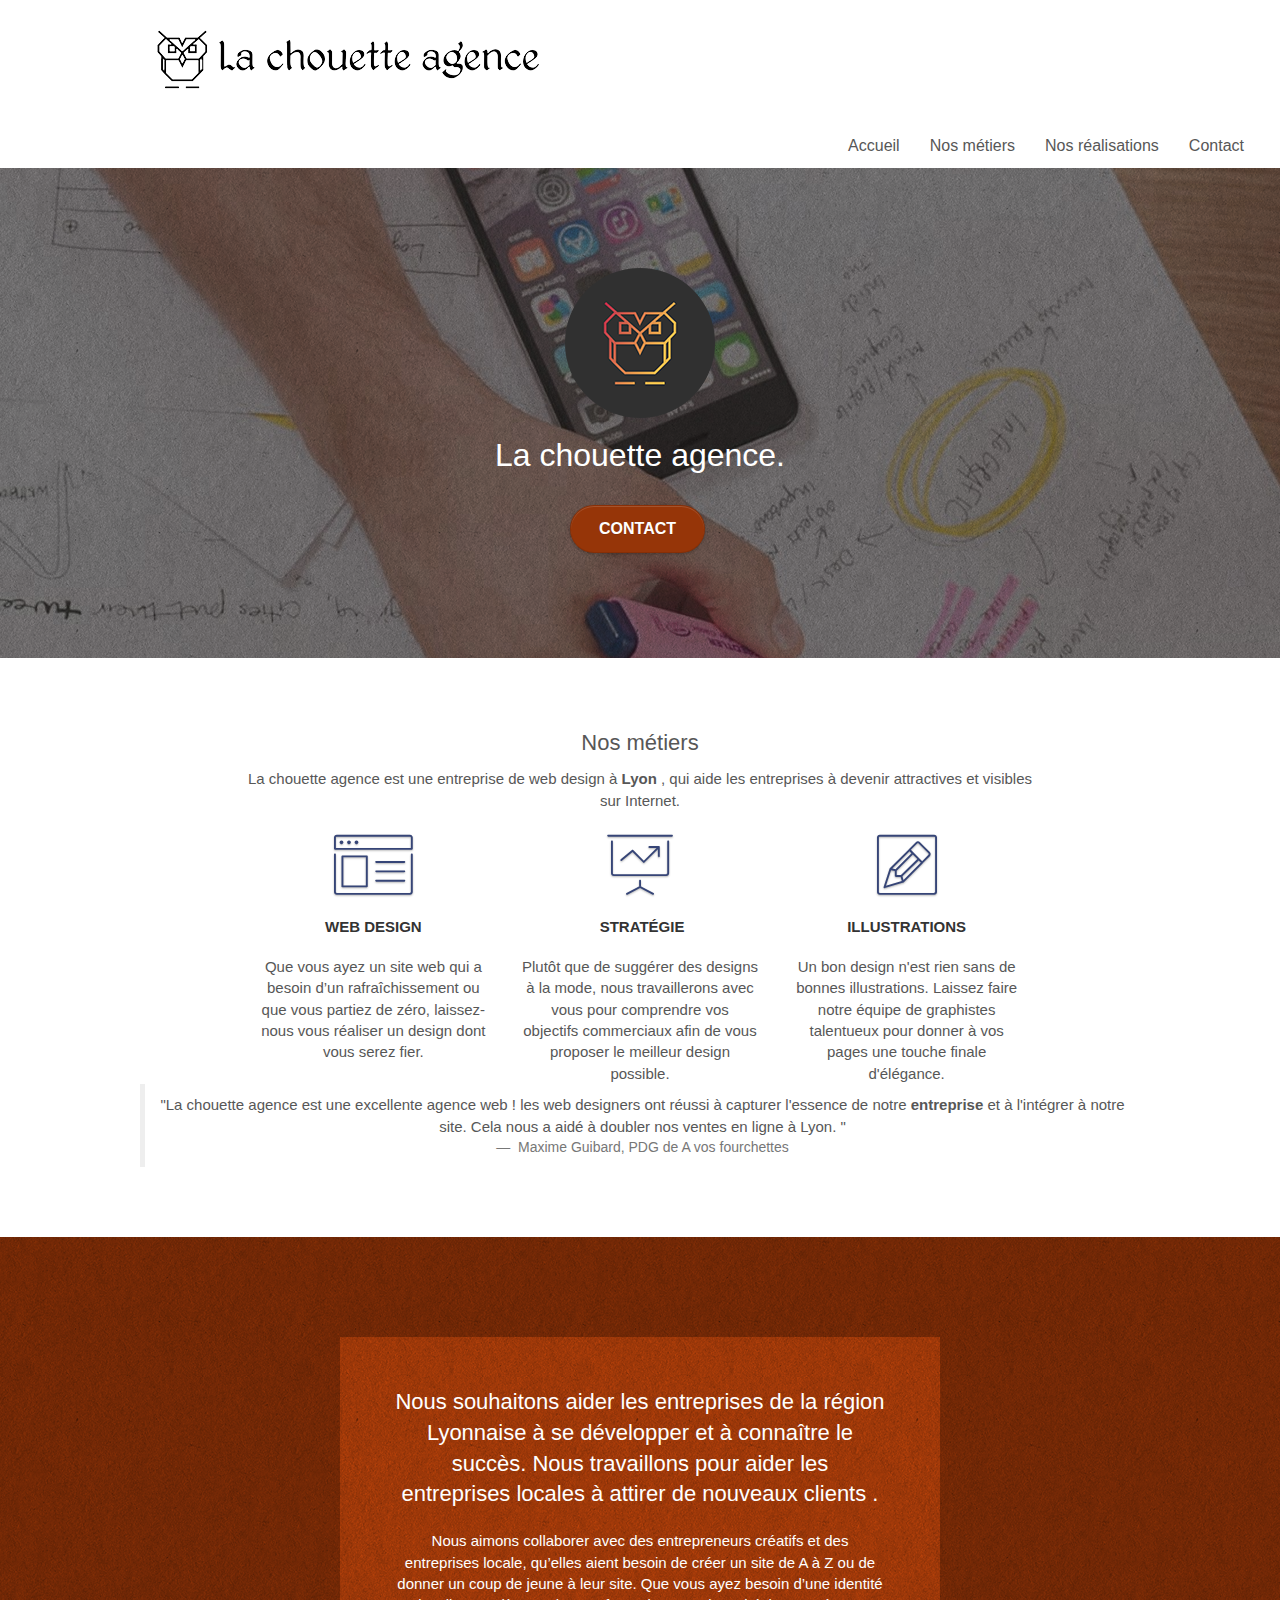
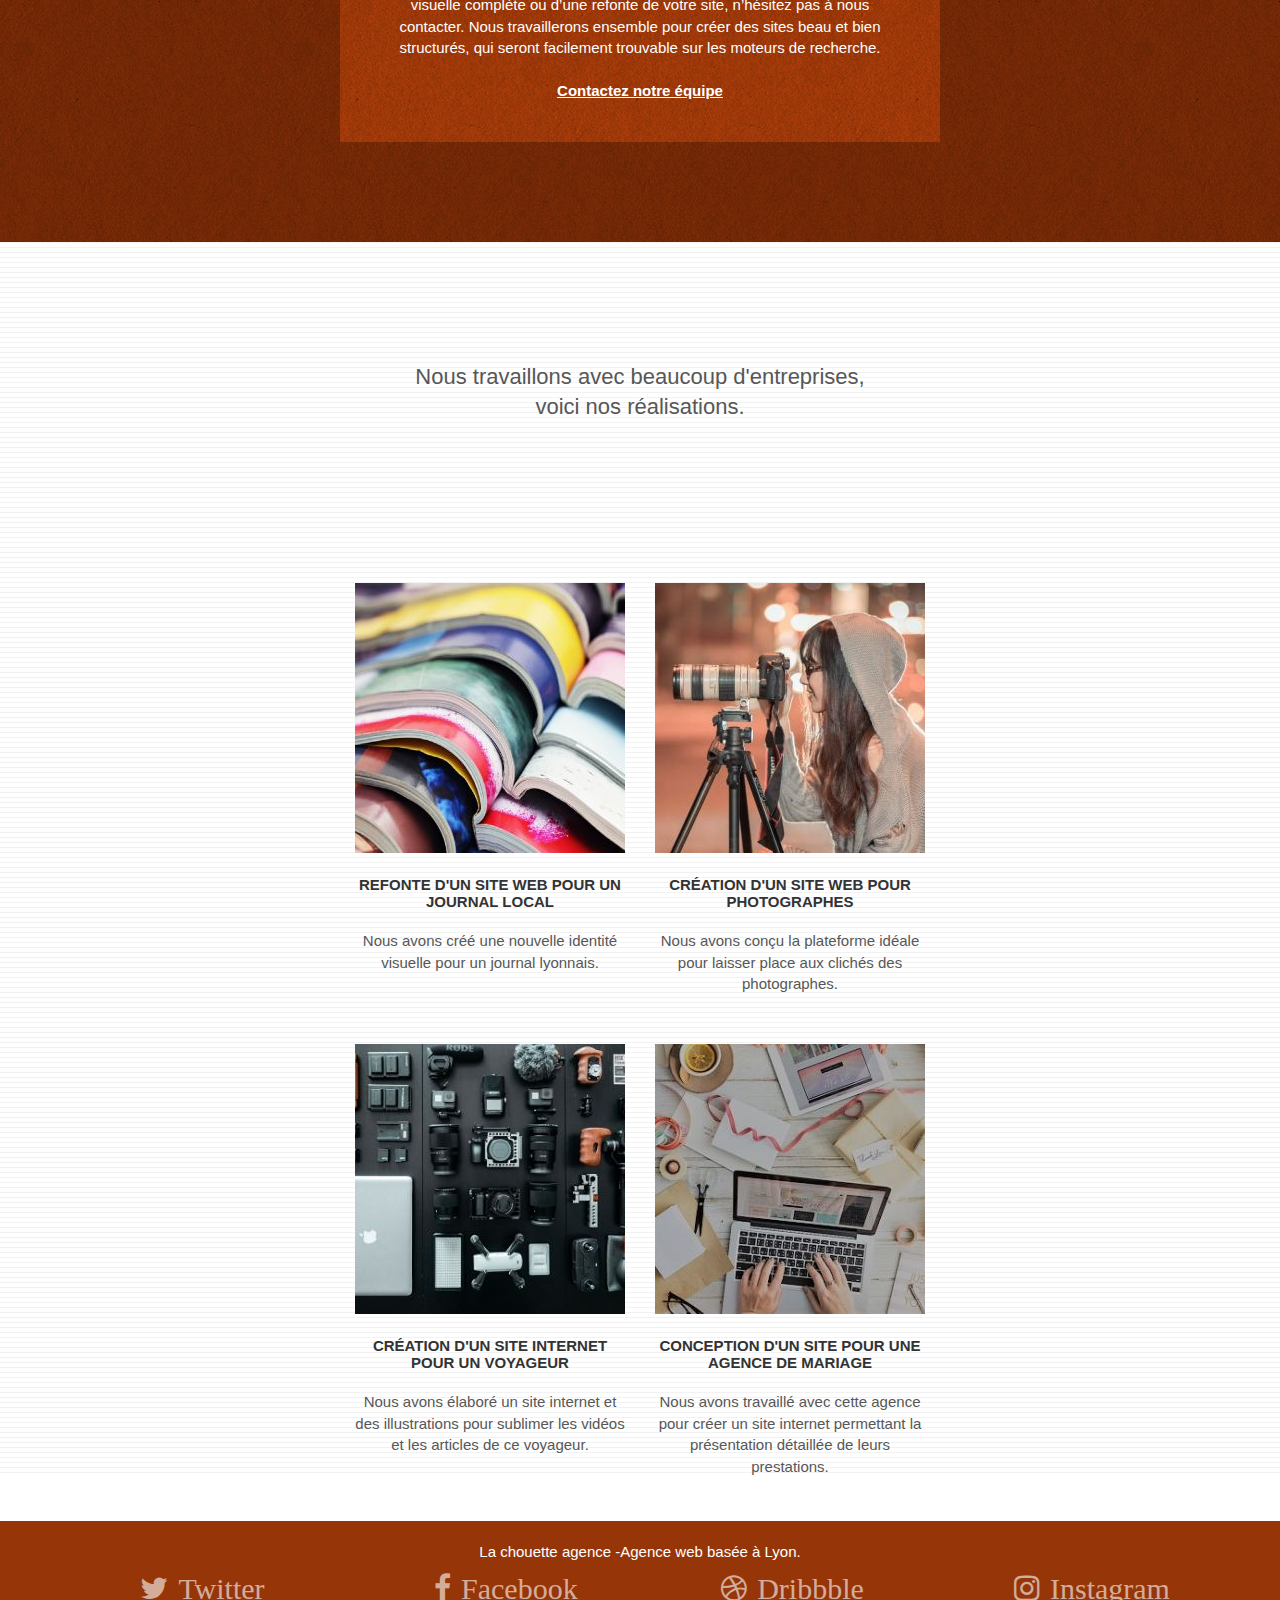
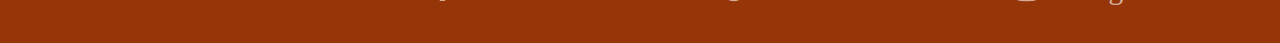
<file: index.html>
<!doctype html>
<html lang="fr">
	<head>
		<meta charset="utf-8">
		<title>La chouette agence - Entreprise de web design à Lyon.</title>
		<script async src="https://www.googletagmanager.com/gtag/js?id=UA-161266170-1"></script>
		<meta name="description" content="La chouette agence est une entreprise de web design qui ce situe à Lyon et qui aide à la création de site afin de devenir attractives et visibles sur internet">
		<meta name="viewport" content="width=device-width, initial-scale=1.0, viewport-fit=cover"/>
		<meta property="og:title" content="La chouette agence - Entreprise de web design à Lyon."/>
		<meta property="og:type" content="website" />
		<meta property="og:url" content="https://lachouette-agence.netlify.com"/>
		<meta property="og:image" content="img/la-chouette-agence.png" />
		<link rel="shortcut icon" type="image/png" href="favicon.png">
		<link rel="stylesheet" type="text/css" href="./css/bootstrap.css">
		<link rel="stylesheet" type="text/css" href="style.css">
		<link rel="stylesheet" type="text/css" href="./css/font-awesome.css">
		<link rel="stylesheet" type="text/css" href="./css/et-line.css">
	</head>
	<body>
		<div class="page-container">
			<header>
				<div class="bloc bgc-white l-bloc " id="bloc-0">
					<div class="container bloc-sm">
						<div class="navbar-header">
							<a class="navbar-brand" title="reste sur l'accueil" href="index.html"><img src="img/la-chouette-agence.png" alt="Bannière de l'agence" /></a>
							<button id="nav-toggle" type="button" class="ui-navbar-toggle navbar-toggle" data-toggle="collapse" data-target=".navbar-1">
								<span class="sr-only">Toggle navigation</span>
								<span class="icon-bar"></span>
								<span class="icon-bar"></span>
								<span class="icon-bar"></span>
							</button>
						</div>
					</div>
				</div>
			</header>
			<nav class="navbar row">
				<div class="collapse navbar-collapse navbar-1 special-dropdown-nav">
					<ul class="site-navigation nav navbar-nav">
						<li><a title="Accueil" href= "#index.html">Accueil</a></li>
						<li><a title="Nos métiers" href="#metiers">Nos métiers</a></li>
						<li><a title="Nos réalisations" href="#realisation">Nos réalisations</a></li>
						<li><a title="Contactez-nous" href="./contact.html">Contact</a></li>
					</ul>
				</div>
			</nav>
		</div>
		<div role="banner" class="page-container bloc bg-banniere bloc-bg-texture texture texture-paper b-parallax" id="bloc-1-hero">
			<div class="container bloc-lg">
				<div class="roW col-sm-12">
					<img src="img/logo.png" class="logo center-block image-resize-mode" alt="logo de l'agence" />
					<h1 class="text-center hero-bloc-text tc-white "> La chouette agence.</h1>
					<div class="text-center">
						<a href="./contact.html" class="btn btn-lg btn-clean btn-rd cta-hero btn-atomic-tangerine" id="cta-hero">Contact </a>
					</div>
				</div>
			</div>
		</div>
		<section class="bloc bgc-white l-bloc" id="bloc-2-services">
			<div class="container bloc-md">
				<div class="row voffset-lg med-width-whitespace">
					<h2 id="metiers" class="text-center"> Nos métiers</h2>
					<p class="text-center">
						                             La chouette agence est une entreprise de web design à                             
						<strong>Lyon</strong>
						                             , qui aide les entreprises à devenir attractives et visibles sur Internet.                        
					</p>
					<article class="col-sm-4">
						<div class="text-center">
							<span class="et-icon-browser sm-shadow icon-dark-slate-blue icons icon-lg"></span>
						</div>
						<h3 class="mg-md text-center"> Web design</h3>
						<p class="text-center ">
							                                 Que vous ayez un site web qui a besoin d&rsquo;un rafraîchissement ou que vous partiez de zéro, laissez-nous vous réaliser un design dont vous serez fier.                            
						</p>
					</article>
					<article class="col-sm-4">
						<div class="text-center">
							<span class="et-icon-presentation sm-shadow icon-dark-slate-blue icons icon-lg"></span>
						</div>
						<h3 class="mg-md text-center"> &nbsp;Stratégie</h3>
						<p class="text-center ">
							                                 Plutôt que de suggérer des designs à la mode, nous travaillerons avec vous pour comprendre vos objectifs commerciaux afin de vous proposer le meilleur design possible.                                 
							<br>
						</p>
					</article>
					<article class="col-sm-4">
						<div class="text-center">
							<span class="et-icon-edit sm-shadow icon-dark-slate-blue icons icon-lg"></span>
						</div>
						<h3 class="mg-md text-center"> Illustrations</h3>
						<p class="text-center ">
							                                 Un bon design n'est rien sans de bonnes illustrations. Laissez faire notre équipe de graphistes talentueux pour donner à vos pages une touche finale d'élégance.                            
						</p>
					</article>
				</div>
				<blockquote class="blockquote text-center col-sm-8 sm-offset-2">
					<p class="mb-0">
						                             "La chouette agence est une excellente agence web ! les web designers ont réussi à capturer l'essence de notre                             
						<strong>entreprise</strong>
						                             et à l'intégrer à notre site. Cela nous a aidé à doubler nos ventes en ligne à Lyon. "                        
					</p>
					<footer class="blockquote-footer">
						                             Maxime Guibard, PDG de A vos fourchettes                         
					</footer>
				</blockquote>
			</div>
		</section>
		<section class="bloc tc-white bgc-atomic-tangerine bg-presentation d-bloc bloc-bg-texture texture-paper b-parallax" id="bloc-3-what-i-do">
			<div class="container bloc-lg">
				<div class="row tight-width-whitespace black-background">
					<div class="col-sm-12">
						<h2 class="mg-md text-center tc-white"> Nous souhaitons aider les entreprises de la région Lyonnaise à se développer et à connaître le succès. Nous travaillons pour aider les entreprises locales à attirer de nouveaux clients .<br></h2>
						<p class="text-center white">
							                                 Nous aimons collaborer avec des entrepreneurs créatifs et des entreprises locale, qu’elles aient besoin de créer un site de A à Z ou de donner un coup de jeune à leur site. Que vous ayez besoin d’une identité visuelle complète ou d’une refonte de votre site, n’hésitez pas à nous contacter. Nous travaillerons ensemble pour créer des sites beau et bien structurés, qui seront facilement trouvable sur les moteurs de recherche.                                 
							<br>
							<br>
							<a href="contact.html" class="ltc-white bold-link">Contactez notre équipe </a>
							<br>
						</p>
					</div>
				</div>
			</div>
		</section>
		<section class="bloc bgc-white bg-lines-h2-bg bg-repeat l-bloc" id="bloc-4-portfolio">
			<div class="container bloc-lg">
				<div class="row">
					<div id="realisation" class="col-sm-6 col-sm-offset-3 text-center">
						<h2>Nous travaillons avec beaucoup d'entreprises, voici nos réalisations.</h2>
					</div>
				</div>
			</div>
			<div class="row tight-width-whitespace portfolio-row">
				<article class="col-sm-6">
					<a href ="#" data-lightbox="img/journal.jpg" data-gallery-id="gallery-1" data-caption="Refonte d'un site web pour un journal local" data-frame="snapshot-lb"><img src="img/journal.jpg" alt="journal Lyonnais" class="img-responsive portfolio-thumb" /></a>
					<h3 class="mg-md text-center"> Refonte d'un site web pour un journal local</h3>
					<p class="text-center">
						                                 Nous avons créé une nouvelle identité visuelle pour un journal lyonnais.                            
					</p>
				</article>
				<article class="col-sm-6">
					<a href="#" data-lightbox="img/photographe.jpg" data-gallery-id="gallery-1" data-caption="Création d'un site web pour photographes" data-frame="snapshot-lb"><img src="img/photographe.jpg" class="img-responsive portfolio-thumb" alt="photographes" /></a>
					<h3 class="mg-md text-center"> Création d'un site web pour photographes</h3>
					<p class="text-center">
						                                 Nous avons conçu la plateforme idéale pour laisser place aux clichés des photographes.                            
					</p>
				</article>
			</div>
			<div class="row tight-width-whitespace portfolio-row">
				<article class="col-sm-6">
					<a href="#" data-lightbox="img/site-photographe.jpg" data-gallery-id="gallery-1" data-caption="Création d'un site internet pour un voyageur" data-frame="snapshot-lb"><img src="img/site-photographe.jpg" class="img-responsive portfolio-thumb" alt="voyageur"/></a>
					<h3 class="mg-md text-center"> Création d'un site internet pour un voyageur</h3>
					<p class="text-center">
						                                 Nous avons élaboré un site internet et des illustrations pour sublimer les vidéos et les articles de ce voyageur.                            
					</p>
				</article>
				<article class="col-sm-6">
					<a href="#" data-lightbox="img/agence-de-mariage.jpg" data-gallery-id="gallery-1" data-caption="Conception d'un site pour une agence de mariage" data-frame="snapshot-lb"><img src="img/agence-de-mariage.jpg" class="img-responsive portfolio-thumb" alt="agence de mariage " /></a>
					<h3 class="mg-md text-center"> Conception d'un site pour une agence de mariage</h3>
					<p class="text-center">
						                                 Nous avons travaillé avec cette agence pour créer un site internet permettant la présentation détaillée de leurs prestations.                            
					</p>
				</article>
			</div>
		</section>
		<footer class="bloc bgc-atomic-tangerine d-bloc" id="bloc-8">
			<div class="container bloc-sm">
				<div class="col-sm-12">
					<p class="text-center white">
						                             La chouette agence -Agence web basée à Lyon.                             
						<br>
					</p>
				</div>
			</div>
			<div class="row row-no-gutters social">
				<div class="col-sm-3">
					<div class="text-center">
						<a class="social" title=twitter href="https://twitter.com/login?lang=fr"><span class="fa fa-twitter icon-md">Twitter</span></a>
					</div>
				</div>
				<div class="col-sm-3">
					<div class="text-center">
						<a class="social" title= facebook href="https://fr-fr.facebook.com/"><span class="fa fa-facebook icon-md">Facebook</span></a>
					</div>
				</div>
				<div class="col-sm-3">
					<div class="text-center">
						<a class="social" title=dribblble href="https://dribbble.com/"><span class="fa fa-dribbble icon-md">Dribbble</span></a>
					</div>
				</div>
				<div class="col-sm-3">
					<div class="text-center">
						<a class="social" title=instagram href="https://www.instagram.com/"><span class="fa fa-instagram icon-md">Instagram</span></a>
					</div>
				</div>
			</div>
		</footer>
		<script async src="https://www.googletagmanager.com/gtag/js?id=UA-161266170-1"></script>
		<script>
			                     window.dataLayer=window.dataLayer||[];
			                     function gtag(){
				                    dataLayer.push(arguments);
				                    
			}
			                    gtag('js',new Date());
			                    gtag('config','UA-161266170-1');
		</script>
		<script src="./js/jquery-2.1.0.js" defer></script>
		<script src="./js/bootstrap.js" defer></script>
		<script src="./js/blocs.js" defer ></script>
		<script src="./js/jquery.touchSwipe.js" defer></script>
		<script src="./js/gmaps.js" defer></script>
	</body>
</html>
</file>
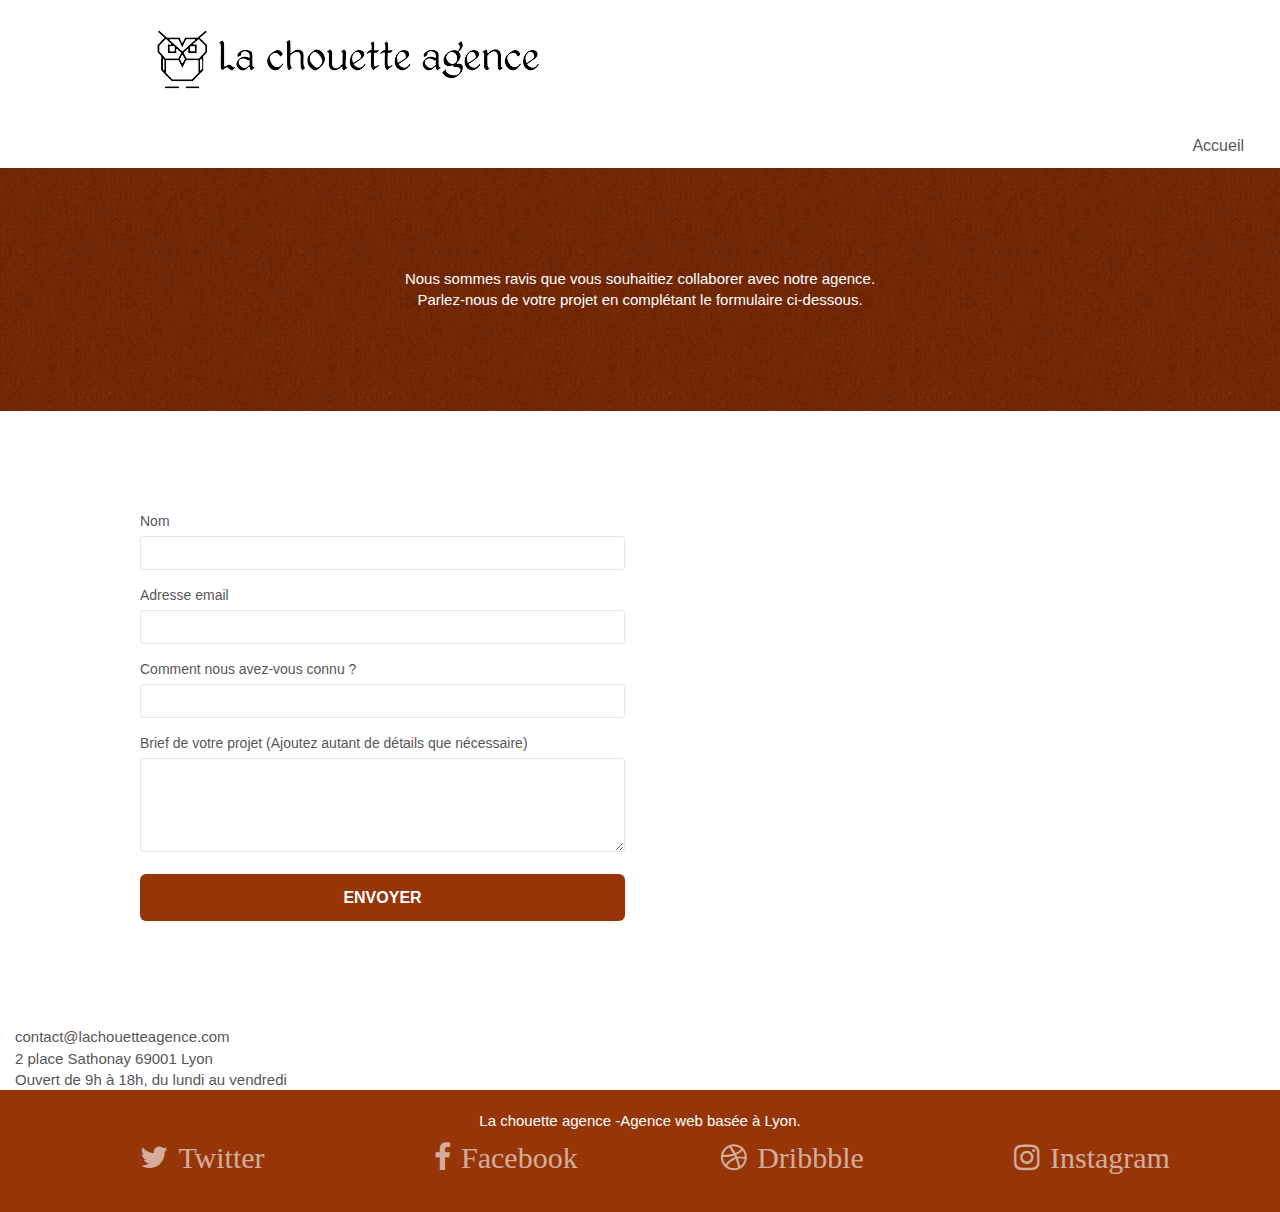
<file: contact.html>
<!doctype html>
<html lang="fr">
	<head>
		<meta charset="utf-8">
		<title>La chouette agence - Entreprise de web design à Lyon.</title>
		<script async src="https://www.googletagmanager.com/gtag/js?id=UA-161266170-1"></script>
		<script>
			            window.dataLayer=window.dataLayer||[];
			            function gtag(){
				                dataLayer.push(arguments);
				            
			}
			             gtag('js',new Date());
			            gtag('config','UA-161266170-1');
		</script>
		<meta name="description" content="La chouette agence est une entreprise de web design qui ce situe à Lyon et qui aide à la création de site afin de devenir attractives et visibles sur internet">
		<meta name="viewport" content="width=device-width, initial-scale=1.0, viewport-fit=cover"/>
		<meta property="og:title" content="La chouette agence - Entreprise de web design à Lyon."/>
		<meta property="og:type" content="website" />
		<meta property="og:url" content="https://lachouette-agence.netlify.com"/>
		<meta property="og:image" content="img/la-chouette-agence.png" />
		<link rel="shortcut icon" type="image/png" href="favicon.png">
		<link rel="stylesheet" type="text/css" href="./css/bootstrap.css">
		<link rel="stylesheet" type="text/css" href="style.css">
		<link rel="stylesheet" type="text/css" href="./css/font-awesome.css">
		<link rel="stylesheet" type="text/css" href="./css/et-line.css">
	</head>
	<body>
		<div class="page-container">
			<header>
				<div class="bloc bgc-white l-bloc " id="bloc-0">
					<div class="container bloc-sm">
						<div class="navbar-header">
							<a class="navbar-brand" title="reste sur l'accueil" href="index.html"><img src="img/la-chouette-agence.png" alt="Bannière de l'agence" /></a>
							<button id="nav-toggle" type="button" class="ui-navbar-toggle navbar-toggle" data-toggle="collapse" data-target=".navbar-1">
								<span class="sr-only">Toggle navigation</span>
								<span class="icon-bar"></span>
								<span class="icon-bar"></span>
								<span class="icon-bar"></span>
							</button>
						</div>
					</div>
				</div>
				<nav class="navbar row">
					<div class="collapse navbar-collapse navbar-1 special-dropdown-nav">
						<ul class="site-navigation nav navbar-nav">
							<li><a title="Accueil" href= "index.html">Accueil</a></li>
						</ul>
					</div>
				</nav>
			</header>
			<!-- bloc-0 END -->
			<!-- bloc-6 -->
			<div class="bloc bg-dots-bg bg-repeat bgc-atomic-tangerine d-bloc bloc-bg-texture texture-paper" id="bloc-6">
				<div class="container bloc-lg">
					<div class="row">
						<div class="col-sm-12">
							<p class="text-center mg-lg tc-white tight-width-whitespace">
								                    Nous sommes ravis que vous souhaitiez collaborer avec notre agence.
								<br>
								                    Parlez-nous de votre projet en complétant le formulaire ci-dessous.                
							</p>
						</div>
					</div>
				</div>
			</div>
			<!-- bloc-6 END -->
			<!-- bloc-7 -->
			<div class="bloc bgc-white l-bloc" id="bloc-7">
				<div class="container bloc-lg">
					<div class="row">
						<div class="col-sm-6">
							<form id="form_1"></form>
							<div class="form-group">
								<label>                            Nom                        </label>
								<input id="name" class="form-control" required />
							</div>
							<div class="form-group">
								<label>                            Adresse email                        </label>
								<input id="email" class="form-control" type="email" required />
							</div>
							<div class="form-group">
								<label>                            Comment nous avez-vous connu ?                        </label>
								<input class="form-control" type="email" required id="input_504" />
							</div>
							<div class="form-group">
								<label>                            Brief de votre projet (Ajoutez autant de détails que nécessaire)<br></label>
								<textarea id="message" class="form-control" rows="4" cols="50" required></textarea>
							</div>
							<button class="bloc-button btn btn-lg btn-block cta-hero btn-atomic-tangerine" type="submit">                        Envoyer                    </button>
						</div>
						</div>
				</div>
			</div>
		</div>

					<div class="col-sm-6">
						<p>
							                    contact@lachouetteagence.com
							<br>
							2 place Sathonay 69001 Lyon
							<br>
							Ouvert de 9h à 18h, du lundi au vendredi
							<br>
						</p>
					</div>
		<!-- bloc-7 END -->
		<!-- ScrollToTop Button -->
		<a class="bloc-button btn btn-d scrollToTop" onclick="scrollToTarget('1')"><span class="fa fa-chevron-up"></span></a>
		<!-- ScrollToTop Button END-->
		<!-- Footer - bloc-8 -->
		<footer class="bloc bgc-atomic-tangerine d-bloc" id="bloc-8">
			<div class="container bloc-sm">
				<div class="col-sm-12">
					<p class="text-center white">
						                 La chouette agence -Agence web basée à Lyon.                 
						<br>
					</p>
				</div>
			</div>
			<div class="row row-no-gutters social">
				<div class="col-sm-3">
					<div class="text-center">
						<a class="social" title=twitter href="https://twitter.com/login?lang=fr"><span class="fa fa-twitter icon-md">Twitter</span></a>
					</div>
				</div>
				<div class="col-sm-3">
					<div class="text-center">
						<a class="social" title= facebook href="https://fr-fr.facebook.com/"><span class="fa fa-facebook icon-md">Facebook</span></a>
					</div>
				</div>
				<div class="col-sm-3">
					<div class="text-center">
						<a class="social" title=dribblble href="https://dribbble.com/"><span class="fa fa-dribbble icon-md">Dribbble</span></a>
					</div>
				</div>
				<div class="col-sm-3">
					<div class="text-center">
						<a class="social" title=instagram href="https://www.instagram.com/"><span class="fa fa-instagram icon-md">Instagram</span></a>
					</div>
				</div>
			</div>
		</footer>
		<script async src="https://www.googletagmanager.com/gtag/js?id=UA-161266170-1"></script>
		<script>
			         window.dataLayer=window.dataLayer||[];
			         function gtag(){
				        dataLayer.push(arguments);
				        
			}
			        gtag('js',new Date());
			        gtag('config','UA-161266170-1');
		</script>
		<script src="./js/jquery-2.1.0.js" defer></script>
		<script src="./js/bootstrap.js" defer></script>
		<script src="./js/blocs.js" defer ></script>
		<script src="./js/jquery.touchSwipe.js" defer></script>
		<script src="./js/gmaps.js" defer></script>
	</body>
</html>
</file>
<file: style.css>
body{margin:0;padding:0;background:#fff;overflow-x:hidden;-webkit-font-smoothing:antialiased;-moz-osx-font-smoothing:grayscale}a,button{transition:all .3s ease-in-out;outline:0!important}a:hover{text-decoration:none;cursor:pointer}#page-loading-blocs-notifaction{position:fixed;top:0;bottom:0;width:100%;z-index:100000;background:#fff url(img/pageload-spinner.gif) no-repeat center center}.bloc{width:100%;clear:both;background:50% 50% no-repeat;padding:0 50px;-webkit-background-size:cover;-moz-background-size:cover;-o-background-size:cover;background-size:cover;position:relative}.bloc .container{padding-left:0;padding-right:0}.bloc-lg{padding:100px 50px}.bloc-md{padding:50px}.bloc-sm{padding:20px 50px}.bg-b-edge,.bg-bl-edge,.bg-br-edge,.bg-center,.bg-l-edge,.bg-r-edge,.bg-repeat,.bg-t-edge,.bg-tl-edge,.bg-tr-edge{-webkit-background-size:auto!important;-moz-background-size:auto!important;-o-background-size:auto!important;background-size:auto!important}.bg-repeat{background:repeat}.bg-t-edge{background:top no-repeat}.bloc-bg-texture::before{content:"";background-size:2px 2px;position:absolute;top:0;bottom:0;left:0;right:0}.texture-paper::before{background:url(img/texture-paper.png);background-size:280px 280px}.b-parallax{background-attachment:fixed}.d-bloc{color:rgba(255,255,255,.7)}.d-bloc button:hover{color:rgba(255,255,255,.9)}.d-bloc .icon-round,.d-bloc .icon-rounded,.d-bloc .icon-semi-rounded-a,.d-bloc .icon-semi-rounded-b,.d-bloc .icon-square{border-color:rgba(255,255,255,.9)}.d-bloc .divider-h span{border-color:rgba(255,255,255,.2)}.d-bloc .a-btn,.d-bloc .navbar a,.d-bloc .navbar-brand,.d-bloc a .icon-lg,.d-bloc a .icon-md,.d-bloc a .icon-sm,.d-bloc a .icon-xl,.d-bloc h1 a,.d-bloc h2 a,.d-bloc h3 a,.d-bloc h4 a,.d-bloc h5 a,.d-bloc h6 a,.d-bloc p a{color:rgba(255,255,255,.6)}.d-bloc .a-btn:hover,.d-bloc .navbar a:hover,.d-bloc .navbar-brand:hover,.d-bloc a:hover .icon-lg,.d-bloc a:hover .icon-md,.d-bloc a:hover .icon-sm,.d-bloc a:hover .icon-xl,.d-bloc h1 a:hover,.d-bloc h2 a:hover,.d-bloc h3 a:hover,.d-bloc h4 a:hover,.d-bloc h5 a:hover,.d-bloc h6 a:hover,.d-bloc p a:hover{color:#fff}.d-bloc .navbar-toggle .icon-bar{background:#fff}.d-bloc .btn-wire,.d-bloc .btn-wire:hover{color:#fff;border-color:#fff}.d-bloc .panel{color:rgba(0,0,0,.5)}.d-bloc .panel button:hover{color:rgba(0,0,0,.7)}.d-bloc .panel icon{border-color:rgba(0,0,0,.7)}.d-bloc .panel .divider-h span{border-color:rgba(0,0,0,.1)}.d-bloc .panel .a-btn{color:rgba(0,0,0,.6)}.d-bloc .panel .a-btn:hover{color:#000}.d-bloc .panel .btn-wire,.d-bloc .panel .btn-wire:hover{color:rgba(0,0,0,.7);border-color:rgba(0,0,0,.3)}.d-bloc .panel,.l-bloc{color:rgba(0,0,0,.5)}.d-bloc .panel button:hover,.l-bloc button:hover{color:rgba(0,0,0,.7)}.l-bloc .icon-round,.l-bloc .icon-rounded,.l-bloc .icon-semi-rounded-a,.l-bloc .icon-semi-rounded-b,.l-bloc .icon-square{border-color:rgba(0,0,0,.7)}.d-bloc .panel .divider-h span,.l-bloc .divider-h span{border-color:rgba(0,0,0,.1)}.d-bloc .panel .a-btn,.l-bloc .a-btn,.l-bloc .navbar a,.l-bloc .navbar-brand,.l-bloc a .icon-lg,.l-bloc a .icon-md,.l-bloc a .icon-sm,.l-bloc a .icon-xl,.l-bloc h1 a,.l-bloc h2 a,.l-bloc h3 a,.l-bloc h4 a,.l-bloc h5 a,.l-bloc h6 a,.l-bloc p a{color:rgba(0,0,0,.6)}.d-bloc .panel .a-btn:hover,.l-bloc .a-btn:hover,.l-bloc .navbar a:hover,.l-bloc .navbar-brand:hover,.l-bloc a:hover .icon-lg,.l-bloc a:hover .icon-md,.l-bloc a:hover .icon-sm,.l-bloc a:hover .icon-xl,.l-bloc h1 a:hover,.l-bloc h2 a:hover,.l-bloc h3 a:hover,.l-bloc h4 a:hover,.l-bloc h5 a:hover,.l-bloc h6 a:hover,.l-bloc p a:hover{color:#000}.l-bloc .navbar-toggle .icon-bar{color:rgba(0,0,0,.6)}.d-bloc .panel .btn-wire,.d-bloc .panel .btn-wire:hover,.l-bloc .btn-wire,.l-bloc .btn-wire:hover{color:rgba(0,0,0,.7);border-color:rgba(0,0,0,.3)}.voffset{margin-top:30px}.voffset-lg{margin-top:80px}.row-no-gutters{margin-right:0;margin-left:0}.row.row-no-gutters>[class*=" col-"],.row.row-no-gutters>[class^=col-]{padding-right:1vh;padding-left:21vh}#bloc-1-hero h1{font-size:32px}.navbar{margin-bottom:0;z-index:1}.navbar-brand{height:auto;padding:3px 15px;font-size:25px;font-weight:400;font-weight:600;line-height:44px}.navbar-brand img{max-height:200px;margin:0 5px 0 0;display:inline}.navbar-brand img[src$=svg]{min-width:100px}.nav-center .navbar-brand img{margin:0}.navbar .nav{padding-top:2px;margin-right:15px;float:right;z-index:1}.nav>li{float:left;margin-top:4px;font-size:16px}.navbar-nav .open .dropdown-menu>li>a{text-align:inherit}.nav>li a:focus,.nav>li a:hover{background:0 0}.navbar-toggle{margin:10px 10px 0 0;border:0}.navbar-toggle:hover{background:0 0!important}.navbar-toggle .icon-bar{background-color:rgba(0,0,0,.5);width:26px}.nav-invert .navbar .nav{float:left}.nav-invert .navbar-brand,.nav-invert .navbar-header{float:right;position:relative;z-index:2}@media (min-width:768px){.site-navigation{position:absolute;top:50%;right:20px;transform:translate(0,-50%);-webkit-transform:translateY(-50%)}	.nav>li .dropdown-menu a,.nav>li .dropdown-menu a:hover{color:#484848}	.nav-invert .site-navigation{left:0;right:0}	.nav-center{text-align:center}	.nav-center .navbar-header{width:100%}	.nav-center .nav>li,.nav-center .navbar-brand,.nav-center .navbar-header{float:none;display:inline-block}	.nav-center .site-navigation{position:relative;width:100%;right:0;margin-right:0;margin-top:20px}	.nav-center.mini-nav .navbar-toggle{float:none;margin:10px auto 0}}.nav>li>.dropdown a{background:0 0!important;display:block;padding:14px 15px}nav .caret{margin:0 5px}.dropdown-menu .dropdown-menu{top:-8px;left:100%}.dropdown-menu .dropmenu-flow-right{top:100%;left:0;margin-left:-1px;border-top-left-radius:0;border-top-right-radius:0}.dropdown-menu .dropdown span{border:4px solid #000;border-top-color:transparent;border-right-color:transparent;border-bottom-color:transparent;margin:6px -5px 0 0!important;float:right}.mg-md{margin-top:10px;margin-bottom:20px}.mg-lg{margin-top:10px;margin-bottom:40px}.btn{margin:0 5px 5px 0}.btn.pull-right{margin:0 0 5px 5px}.btn-d,.btn-d:focus,.btn-d:hover{color:#fff;background:rgba(0,0,0,.3)}button{outline:0!important}.btn-rd{border-radius:40px}.btn-clean{border:1px solid rgba(0,0,0,.08);border-bottom-color:rgba(0,0,0,.1);text-shadow:0 1px 0 rgba(0,0,1,.1);box-shadow:0 1px 3px rgba(0,0,1,.25),inset 0 1px 0 0 rgba(255,255,255,.15)}.icon-md{font-size:30px!important}.icon-lg{font-size:60px!important}.sm-shadow{text-shadow:0 1px 2px rgba(0,0,0,.3)}.panel-sq,.panel-sq .panel-footer,.panel-sq .panel-heading{border-radius:0}.panel-rd{border-radius:30px}.panel-rd .panel-heading{border-radius:29px 29px 0 0}.panel-rd .panel-footer{border-radius:0 0 29px 29px}.form-control{border-color:rgba(0,0,0,.1);box-shadow:none}.scrollToTop{width:40px;height:40px;position:fixed;bottom:20px;right:20px;opacity:0;z-index:500;transition:all .3s ease-in-out}.scrollToTop span{margin-top:6px}.showScrollTop{font-size:14px;opacity:1}a[data-lightbox]{position:relative;display:block;text-align:center}a[data-lightbox]:hover::before{content:"+";font-family:HelveticaNeue-Light,"Helvetica Neue Light","Helvetica Neue",Helvetica,Arial;font-size:32px;width:50px;height:50px;margin-left:-25px;border-radius:50%;background:rgba(0,0,0,.6);color:#fff;font-weight:100;z-index:1;position:absolute;top:50%;transform:translateY(-50%);-webkit-transform:translateY(-50%)}a[data-lightbox]:hover img{opacity:.6;-webkit-animation-fill-mode:none;animation-fill-mode:none}#lightbox-modal{display:flex;align-items:center}#lightbox-modal .modal-dialog{width:90%;max-width:900px;margin:0 auto 0}#lightbox-modal .modal-dialog img{max-height:90vh;margin:0 auto}.lightbox-caption{padding:20px;color:#fff;background:rgba(0,0,0,.5);position:absolute;left:15px;right:15px;bottom:5px}.close-lightbox{color:#fff;font-size:30px;position:absolute;top:20px;right:20px;z-index:20;background:rgba(0,0,0,.5);border:none;line-height:30px;padding:0 9px 5px;opacity:.3}.close-lightbox:hover,.next-lightbox:hover,.prev-lightbox:hover{opacity:1;color:#fff}.next-lightbox,.prev-lightbox{font-size:20px;color:rgba(255,255,255,.9);background:rgba(0,0,0,.5);transition:all .2s ease-in-out;position:absolute;top:45%;z-index:1;opacity:.4}.next-lightbox{padding:6px 8px 1px 13px;right:25px}.prev-lightbox{padding:6px 13px 1px 10px;left:25px}.snapshot-lb .modal-body{padding-bottom:45px}.snapshot-lb .lightbox-caption{padding:0;color:rgba(0,0,0,.5);background:0 0}.btn,a,h1,h2,h3,h4,h5,h6,label,p{font-family:helvetica;font-weight:400;color:#575757!important}.container{max-width:1000px}.hero-bloc-text{font-size:38px}.hero-bloc-text-sub{font-size:36px}.statement-bloc-text{line-height:26px;font-style:italic;font-size:20px;text-align:center;font-weight:lighter;max-width:520px;margin:auto auto auto auto}p{font-size:15px}.tight-width-whitespace{max-width:600px;margin:auto auto auto auto}.h1{font-size:20px;font-family:"Open Sans"}.cta-hero{margin-top:22px;color:#fff!important;text-transform:uppercase;padding:12px 28px 12px 28px;font-size:16px;font-weight:700}.social{max-width:1920px;margin:auto auto auto auto}h2{font-size:22px;line-height:1.4em}h3{font-size:15px;text-transform:uppercase;font-weight:700;color:#333!important}.med-width-whitespace{max-width:800px;margin:auto auto auto auto;box-shadow:0 0 0 #000}h1{color:#333!important}h4{color:#333!important}.icons{margin-bottom:14px;margin-top:24px}.white{color:#fff!important}.portfolio-thumb{margin-bottom:24px}.portfolio-row{margin-bottom:44px;margin-top:50px}.avatar{box-shadow:0 4px 9px rgba(0,0,0,.3)}.black-background{background-color:#cf4a0c;padding:40px 40px 40px 40px}.bold-link{font-weight:900;text-decoration:underline!important}.bgc-white{background-color:#fff}.bgc-dark-slate-blue{background-color:#364577}.bgc-atomic-tangerine{background-color:#963508}.tc-white{color:#fffF!important}.btn-atomic-tangerine{background:#963508;color:#fff!important}.btn-atomic-tangerine:hover{background:#c27956!important;color:#fff!important}.ltc-white{color:#fff!important}.ltc-white:hover{color:#ccc!important}.ltc-atomic-tangerine{color:#f3976c!important}.ltc-atomic-tangerine:hover{color:#c27956!important}.icon-dark-slate-blue{color:#364577!important;border-color:#364577!important}.bg-dots-bg{background-image:url(img/dots-bg.png)}.bg-lines-h2-bg{background-image:url(img/lines-h2-bg.png)}.bg-banniere{background-image:url(img/la-chouette-agence-banniere.jpg)}.bg-presentation{background-image:url(img/image-de-presentation.jpg)}@media (max-width:1024px){.bloc{padding-left:20px;padding-right:20px}	.bloc-tile-2.full-width-bloc .container,.bloc-tile-3.full-width-bloc .container,.bloc-tile-4.full-width-bloc .container,.bloc.full-width-bloc{padding-left:0;padding-right:0}}@media (max-width:992px) and (min-width:768px){.navbar .nav{max-width:80%}	.nav-center.navbar .nav{max-width:100%}}@media only screen and (min-device-width:768px) and (max-device-width:1024px) and (orientation:landscape){.b-parallax{background-attachment:scroll}}@media only screen and (min-device-width:1024px) and (max-device-width:1366px) and (-webkit-min-device-pixel-ratio:1.5){.b-parallax{background-attachment:scroll}}@media (max-width:991px){.container{width:100%}	.b-parallax{background-attachment:scroll}	#hero-bloc,.page-container{overflow-x:hidden;position:relative}	.bloc{padding-left:constant(safe-area-inset-left);padding-right:constant(safe-area-inset-right)}	.bloc-group,.bloc-group .bloc{display:block;width:100%}	.bloc-fill-screen .fill-bloc-bottom-edge,.bloc-fill-screen .fill-bloc-top-edge{padding:0 20px;padding-left:constant(safe-area-inset-left);padding-right:constant(safe-area-inset-right)}}@media (max-width:767px){.page-container{overflow-x:hidden;position:relative}	#disqus_thread,h1,h2,h3,h4,h5,h6,p{padding-left:10px!important;padding-right:10px!important}	.b-parallax{background-attachment:scroll}	.navbar .nav{padding-top:0;border-top:1px solid rgba(0,0,0,.2);float:none!important}	.navbar.row{margin-left:0;margin-right:0}	.site-navigation{position:inherit;transform:none;-webkit-transform:none;-ms-transform:none}	.nav>li{margin-top:0;border-bottom:1px solid rgba(0,0,0,.1);background:rgba(0,0,0,.05);text-align:left;padding-left:15px;width:100%}	.nav>li:hover{background:rgba(0,0,0,.08)}	.dropdown .dropdown a .caret{float:none;margin:5px 0 0 10px!important;border:4px solid #000;border-bottom-color:transparent;border-right-color:transparent;border-left-color:transparent}	#hero-bloc .navbar .nav{background:rgba(0,0,0,.8)}	#hero-bloc .navbar .nav a{color:rgba(255,255,255,.6)}	.hero{padding:50px 0}	.hero-nav{left:-1px;right:-1px}	.navbar-collapse{padding:0;overflow-x:hidden;-webkit-box-shadow:none;box-shadow:none}	.navbar-brand img{max-height:40px;width:auto}	.nav-invert .navbar-header{float:none;width:100%}	.nav-invert .navbar-toggle{float:left;margin-left:10px}	.bloc{padding-left:0;padding-right:0}	.bloc-lg,.bloc-xl,.bloc-xxl{padding:40px 0}	.bloc-md,.bloc-sm{padding-left:0;padding-right:0}	.bloc-fill-screen .fill-bloc-bottom-edge,.bloc-fill-screen .fill-bloc-top-edge,.bloc-tile-2 .container,.bloc-tile-3 .container,.bloc-tile-4 .container{padding-left:0;padding-right:0}	.a-block{padding:0 10px}	.btn-dwn{display:none}	.voffset{margin-top:5px}	.voffset-md{margin-top:20px}	.voffset-lg{margin-top:30px}	form{padding:5px}	.close-lightbox{display:inline-block}	.blocsapp-device-iphone5{background-size:216px 425px;padding-top:60px;width:216px;height:425px}	.blocsapp-device-iphone5 img{width:180px;height:320px}}@media (max-width:400px){.bloc{padding-left:0;padding-right:0}}@media (max-width:767px){.bloc-mob-center-text{text-align:center}}
</file>
<file: css/et-line.css>
@font-face{font-family:et-line;src:url(../fonts/et-line.eot);src:url(../fonts/et-line.eot?#iefix) format('embedded-opentype'),url(../fonts/et-line.woff) format('woff'),url(../fonts/et-line.ttf) format('truetype'),url(../fonts/et-line.svg#et-line) format('svg');font-weight:400;font-style:normal}.et-icon-adjustments,.et-icon-alarmclock,.et-icon-anchor,.et-icon-aperture,.et-icon-attachment,.et-icon-bargraph,.et-icon-basket,.et-icon-beaker,.et-icon-bike,.et-icon-book-open,.et-icon-briefcase,.et-icon-browser,.et-icon-calendar,.et-icon-camera,.et-icon-caution,.et-icon-chat,.et-icon-circle-compass,.et-icon-clipboard,.et-icon-clock,.et-icon-cloud,.et-icon-compass,.et-icon-desktop,.et-icon-dial,.et-icon-document,.et-icon-documents,.et-icon-download,.et-icon-dribbble,.et-icon-edit,.et-icon-envelope,.et-icon-expand,.et-icon-facebook,.et-icon-flag,.et-icon-focus,.et-icon-gears,.et-icon-genius,.et-icon-gift,.et-icon-global,.et-icon-globe,.et-icon-googleplus,.et-icon-grid,.et-icon-happy,.et-icon-hazardous,.et-icon-heart,.et-icon-hotairballoon,.et-icon-hourglass,.et-icon-key,.et-icon-laptop,.et-icon-layers,.et-icon-lifesaver,.et-icon-lightbulb,.et-icon-linegraph,.et-icon-linkedin,.et-icon-lock,.et-icon-magnifying-glass,.et-icon-map,.et-icon-map-pin,.et-icon-megaphone,.et-icon-mic,.et-icon-mobile,.et-icon-newspaper,.et-icon-notebook,.et-icon-paintbrush,.et-icon-paperclip,.et-icon-pencil,.et-icon-phone,.et-icon-picture,.et-icon-pictures,.et-icon-piechart,.et-icon-presentation,.et-icon-pricetags,.et-icon-printer,.et-icon-profile-female,.et-icon-profile-male,.et-icon-puzzle,.et-icon-quote,.et-icon-recycle,.et-icon-refresh,.et-icon-ribbon,.et-icon-rss,.et-icon-sad,.et-icon-scissors,.et-icon-scope,.et-icon-search,.et-icon-shield,.et-icon-speedometer,.et-icon-strategy,.et-icon-streetsign,.et-icon-tablet,.et-icon-target,.et-icon-telescope,.et-icon-toolbox,.et-icon-tools,.et-icon-tools-2,.et-icon-trophy,.et-icon-tumblr,.et-icon-twitter,.et-icon-upload,.et-icon-video,.et-icon-wallet,.et-icon-wine{font-family:et-line;speak:none;font-style:normal;font-weight:400;font-variant:normal;text-transform:none;line-height:1;-webkit-font-smoothing:antialiased;-moz-osx-font-smoothing:grayscale;display:inline-block}.et-icon-mobile:before{content:"\e000"}.et-icon-laptop:before{content:"\e001"}.et-icon-desktop:before{content:"\e002"}.et-icon-tablet:before{content:"\e003"}.et-icon-phone:before{content:"\e004"}.et-icon-document:before{content:"\e005"}.et-icon-documents:before{content:"\e006"}.et-icon-search:before{content:"\e007"}.et-icon-clipboard:before{content:"\e008"}.et-icon-newspaper:before{content:"\e009"}.et-icon-notebook:before{content:"\e00a"}.et-icon-book-open:before{content:"\e00b"}.et-icon-browser:before{content:"\e00c"}.et-icon-calendar:before{content:"\e00d"}.et-icon-presentation:before{content:"\e00e"}.et-icon-picture:before{content:"\e00f"}.et-icon-pictures:before{content:"\e010"}.et-icon-video:before{content:"\e011"}.et-icon-camera:before{content:"\e012"}.et-icon-printer:before{content:"\e013"}.et-icon-toolbox:before{content:"\e014"}.et-icon-briefcase:before{content:"\e015"}.et-icon-wallet:before{content:"\e016"}.et-icon-gift:before{content:"\e017"}.et-icon-bargraph:before{content:"\e018"}.et-icon-grid:before{content:"\e019"}.et-icon-expand:before{content:"\e01a"}.et-icon-focus:before{content:"\e01b"}.et-icon-edit:before{content:"\e01c"}.et-icon-adjustments:before{content:"\e01d"}.et-icon-ribbon:before{content:"\e01e"}.et-icon-hourglass:before{content:"\e01f"}.et-icon-lock:before{content:"\e020"}.et-icon-megaphone:before{content:"\e021"}.et-icon-shield:before{content:"\e022"}.et-icon-trophy:before{content:"\e023"}.et-icon-flag:before{content:"\e024"}.et-icon-map:before{content:"\e025"}.et-icon-puzzle:before{content:"\e026"}.et-icon-basket:before{content:"\e027"}.et-icon-envelope:before{content:"\e028"}.et-icon-streetsign:before{content:"\e029"}.et-icon-telescope:before{content:"\e02a"}.et-icon-gears:before{content:"\e02b"}.et-icon-key:before{content:"\e02c"}.et-icon-paperclip:before{content:"\e02d"}.et-icon-attachment:before{content:"\e02e"}.et-icon-pricetags:before{content:"\e02f"}.et-icon-lightbulb:before{content:"\e030"}.et-icon-layers:before{content:"\e031"}.et-icon-pencil:before{content:"\e032"}.et-icon-tools:before{content:"\e033"}.et-icon-tools-2:before{content:"\e034"}.et-icon-scissors:before{content:"\e035"}.et-icon-paintbrush:before{content:"\e036"}.et-icon-magnifying-glass:before{content:"\e037"}.et-icon-circle-compass:before{content:"\e038"}.et-icon-linegraph:before{content:"\e039"}.et-icon-mic:before{content:"\e03a"}.et-icon-strategy:before{content:"\e03b"}.et-icon-beaker:before{content:"\e03c"}.et-icon-caution:before{content:"\e03d"}.et-icon-recycle:before{content:"\e03e"}.et-icon-anchor:before{content:"\e03f"}.et-icon-profile-male:before{content:"\e040"}.et-icon-profile-female:before{content:"\e041"}.et-icon-bike:before{content:"\e042"}.et-icon-wine:before{content:"\e043"}.et-icon-hotairballoon:before{content:"\e044"}.et-icon-globe:before{content:"\e045"}.et-icon-genius:before{content:"\e046"}.et-icon-map-pin:before{content:"\e047"}.et-icon-dial:before{content:"\e048"}.et-icon-chat:before{content:"\e049"}.et-icon-heart:before{content:"\e04a"}.et-icon-cloud:before{content:"\e04b"}.et-icon-upload:before{content:"\e04c"}.et-icon-download:before{content:"\e04d"}.et-icon-target:before{content:"\e04e"}.et-icon-hazardous:before{content:"\e04f"}.et-icon-piechart:before{content:"\e050"}.et-icon-speedometer:before{content:"\e051"}.et-icon-global:before{content:"\e052"}.et-icon-compass:before{content:"\e053"}.et-icon-lifesaver:before{content:"\e054"}.et-icon-clock:before{content:"\e055"}.et-icon-aperture:before{content:"\e056"}.et-icon-quote:before{content:"\e057"}.et-icon-scope:before{content:"\e058"}.et-icon-alarmclock:before{content:"\e059"}.et-icon-refresh:before{content:"\e05a"}.et-icon-happy:before{content:"\e05b"}.et-icon-sad:before{content:"\e05c"}.et-icon-facebook:before{content:"\e05d"}.et-icon-twitter:before{content:"\e05e"}.et-icon-googleplus:before{content:"\e05f"}.et-icon-rss:before{content:"\e060"}.et-icon-tumblr:before{content:"\e061"}.et-icon-linkedin:before{content:"\e062"}.et-icon-dribbble:before{content:"\e063"}
</file>
